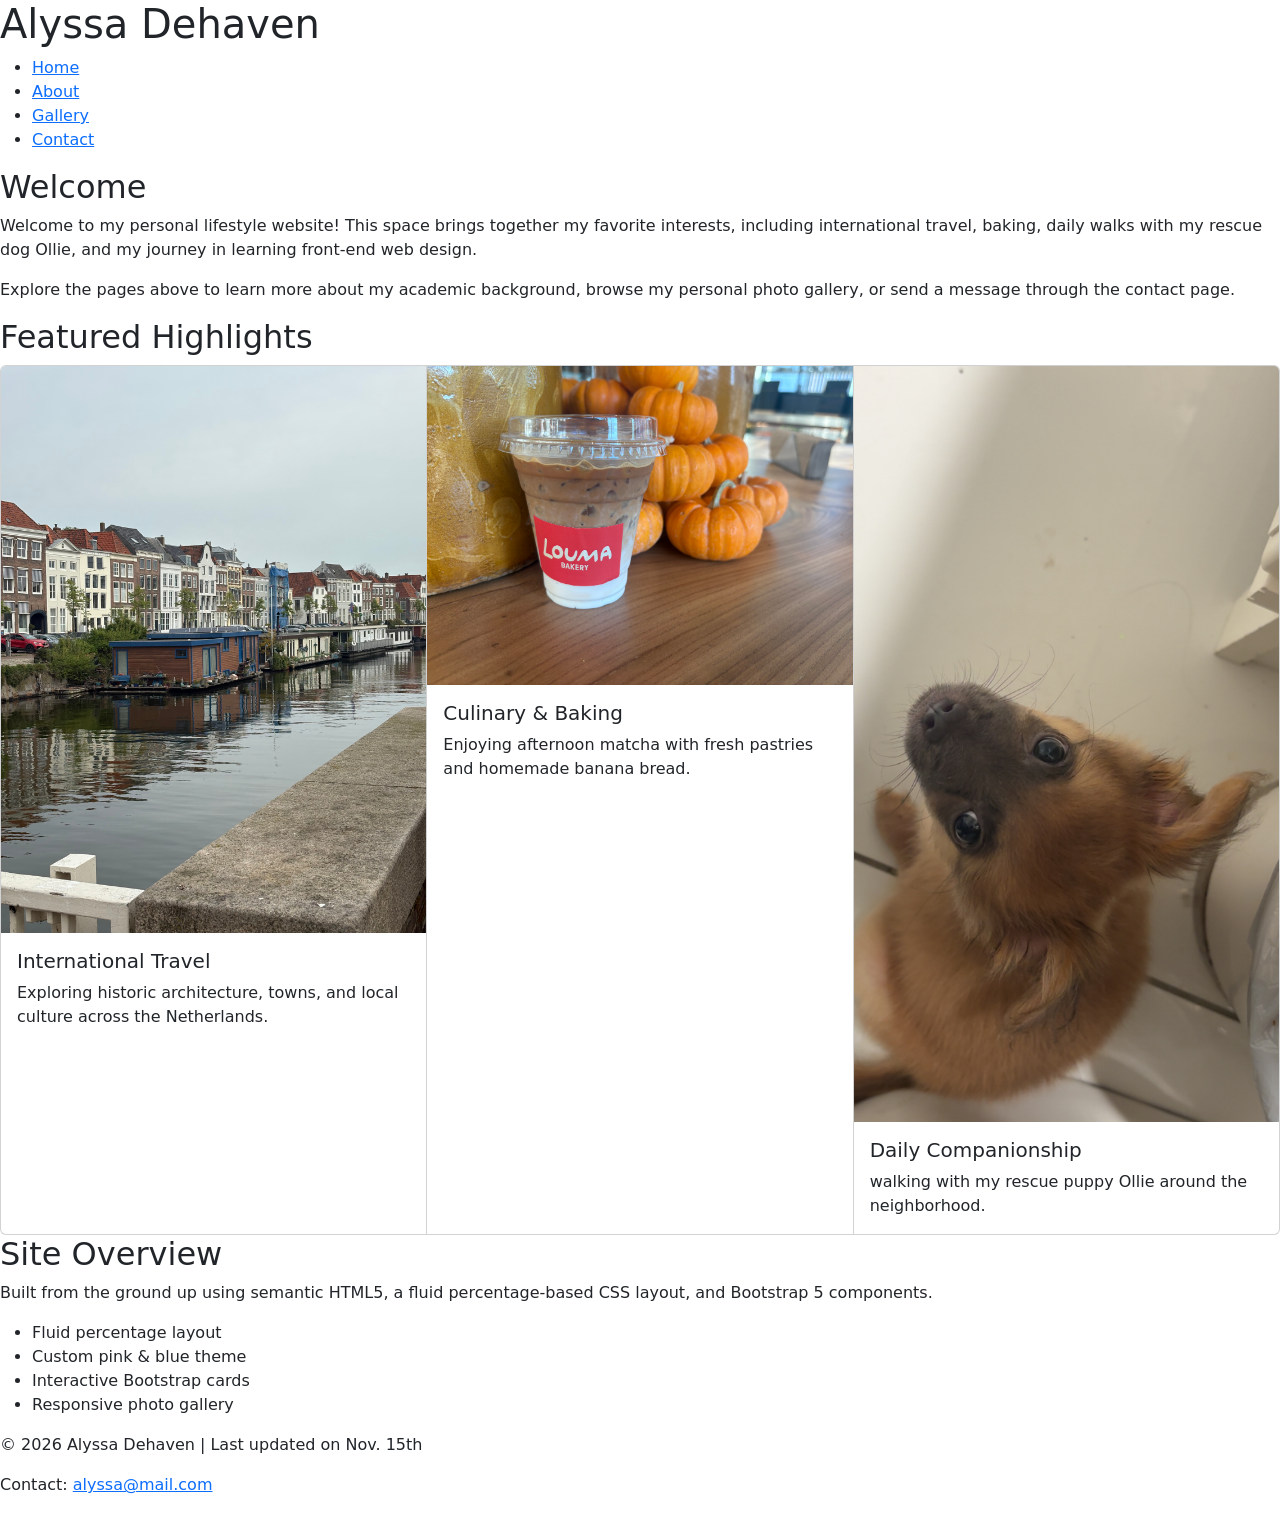
<file: index.html>
<!DOCTYPE html>
<html lang="en">
<head>
    <meta charset="utf-8">
    <meta name="viewport" content="width=device-width, initial-scale=1.0">
    <title>Alyssa Dehaven - Home</title>
    <link href="https://cdn.jsdelivr.net/npm/bootstrap@5.3.2/dist/css/bootstrap.min.css" rel="stylesheet">
    <link rel="stylesheet" type="text/css" href="main.css">
</head>
<body>

    <header>
        <h1>Alyssa Dehaven</h1>
    </header>

    <nav>
        <ul>
            <li><a href="index.html">Home</a></li>
            <li><a href="about.html">About</a></li>
            <li><a href="gallery.html">Gallery</a></li>
            <li><a href="contact.html">Contact</a></li>
        </ul>
    </nav>

    <main>
        <h2>Welcome</h2>
        <p>
            Welcome to my personal lifestyle website! This space brings together my favorite 
            interests, including international travel, baking, daily walks with my rescue dog Ollie, and 
            my journey in learning front-end web design.
        </p>
        <p>
            Explore the pages above to learn more about my academic background, browse my personal photo 
            gallery, or send a message through the contact page.
        </p>

        <h2>Featured Highlights</h2>

        <div class="card-group">
            <!-- Card 1 -->
            <div class="card">
                <img src="image1.jpeg" class="card-img-top" alt="European travel scenery">
                <div class="card-body">
                    <h5 class="card-title">International Travel</h5>
                    <p class="card-text">Exploring historic architecture, towns, and local culture across the Netherlands.</p>
                </div>
            </div>

            <!-- Card 2 -->
            <div class="card">
                <img src="image2.jpeg" class="card-img-top" alt="Coffee and pastry">
                <div class="card-body">
                    <h5 class="card-title">Culinary &amp; Baking</h5>
                    <p class="card-text">Enjoying  afternoon matcha with fresh pastries and homemade banana bread.</p>
                </div>
            </div>

            <!-- Card 3 -->
            <div class="card">
                <img src="image3.JPG" class="card-img-top" alt="Rescue dog Ollie">
                <div class="card-body">
                    <h5 class="card-title">Daily Companionship</h5>
                    <p class="card-text">walking with my rescue puppy Ollie around the neighborhood.</p>
                </div>
            </div>
        </div>
    </main>

    <aside>
        <h2>Site Overview</h2>
        <p>
            Built from the ground up using semantic HTML5, a fluid percentage-based CSS layout, and Bootstrap 5 components.
        </p>
        <ul>
            <li>Fluid percentage layout</li>
            <li>Custom pink &amp; blue theme</li>
            <li>Interactive Bootstrap cards</li>
            <li>Responsive photo gallery</li>
        </ul>
    </aside>

    <footer>
        <p>&copy; 2026 Alyssa Dehaven | Last updated on Nov. 15th</p>
        <p>Contact: <a href="mailto:alyssa@mail.com">alyssa@mail.com</a></p>
    </footer>

    <script src="https://cdn.jsdelivr.net/npm/bootstrap@5.3.2/dist/js/bootstrap.bundle.min.js"></script>
</body>
</html>
</file>
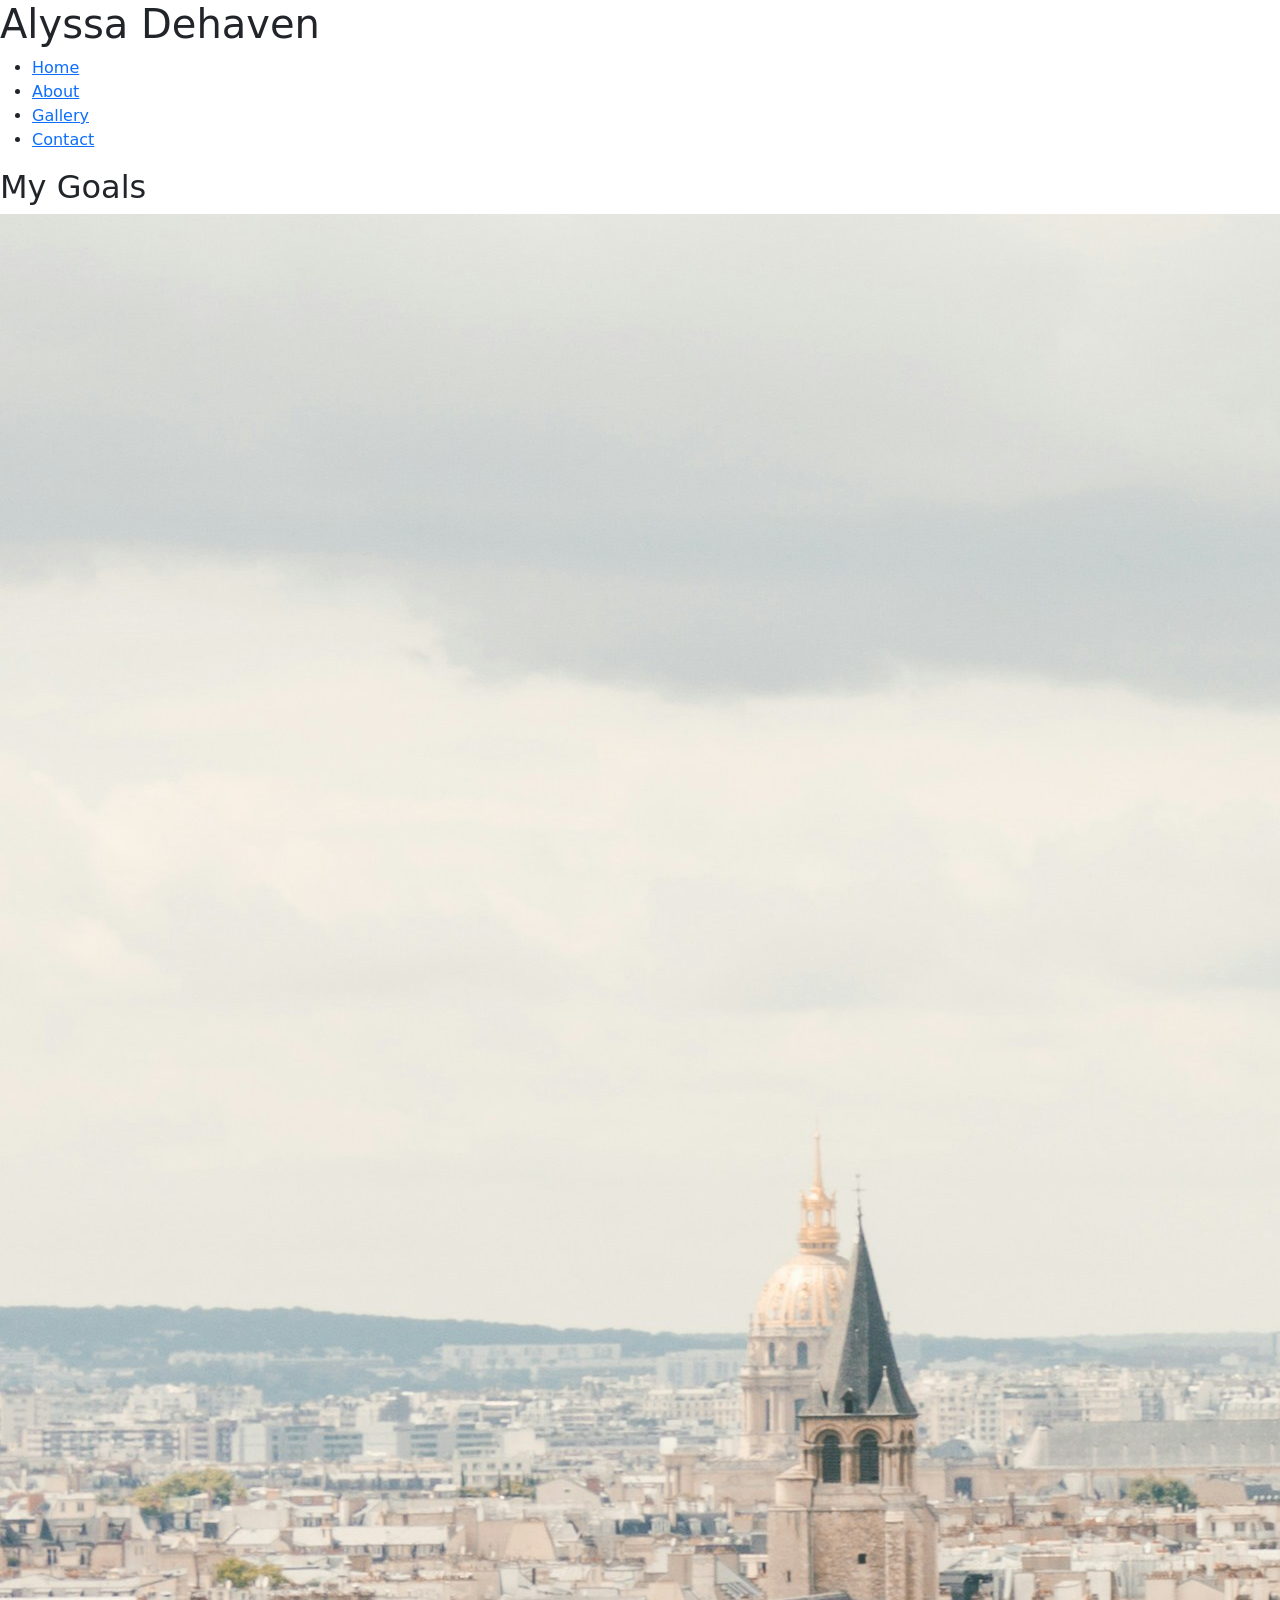
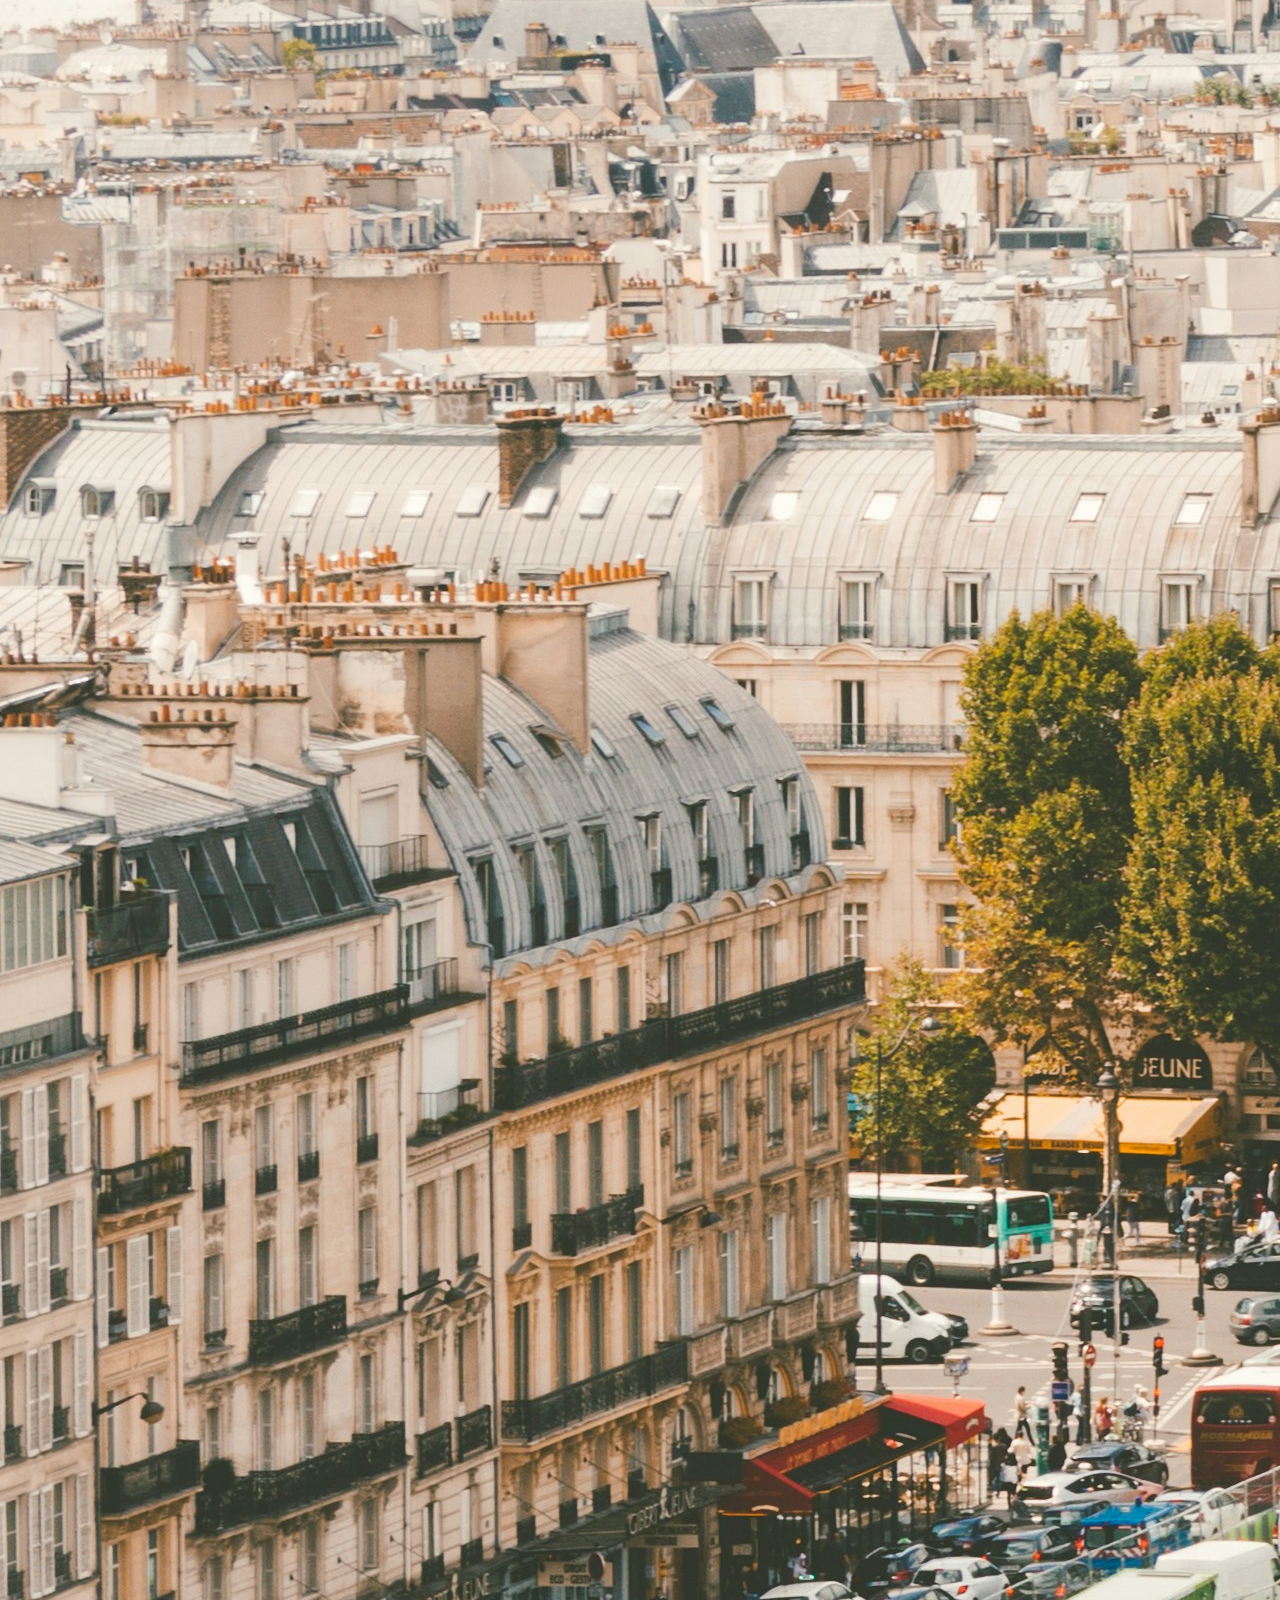
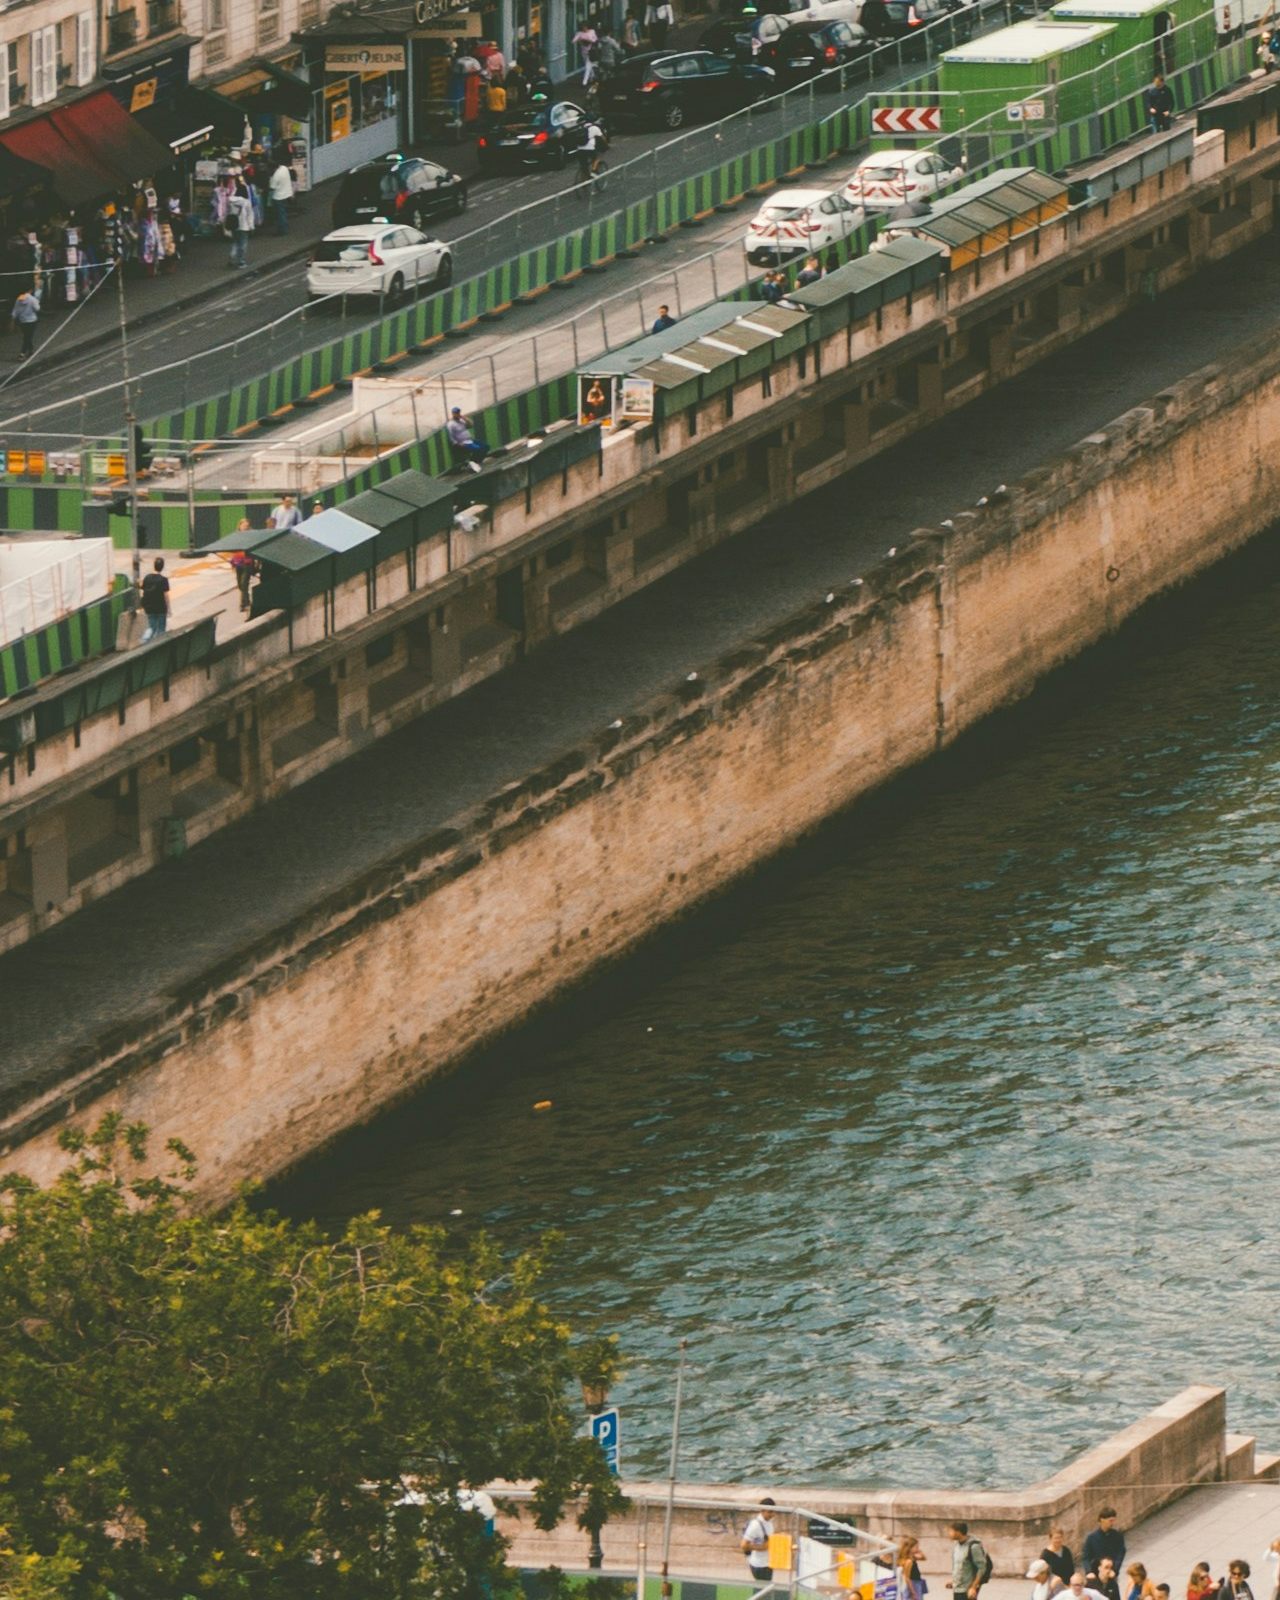
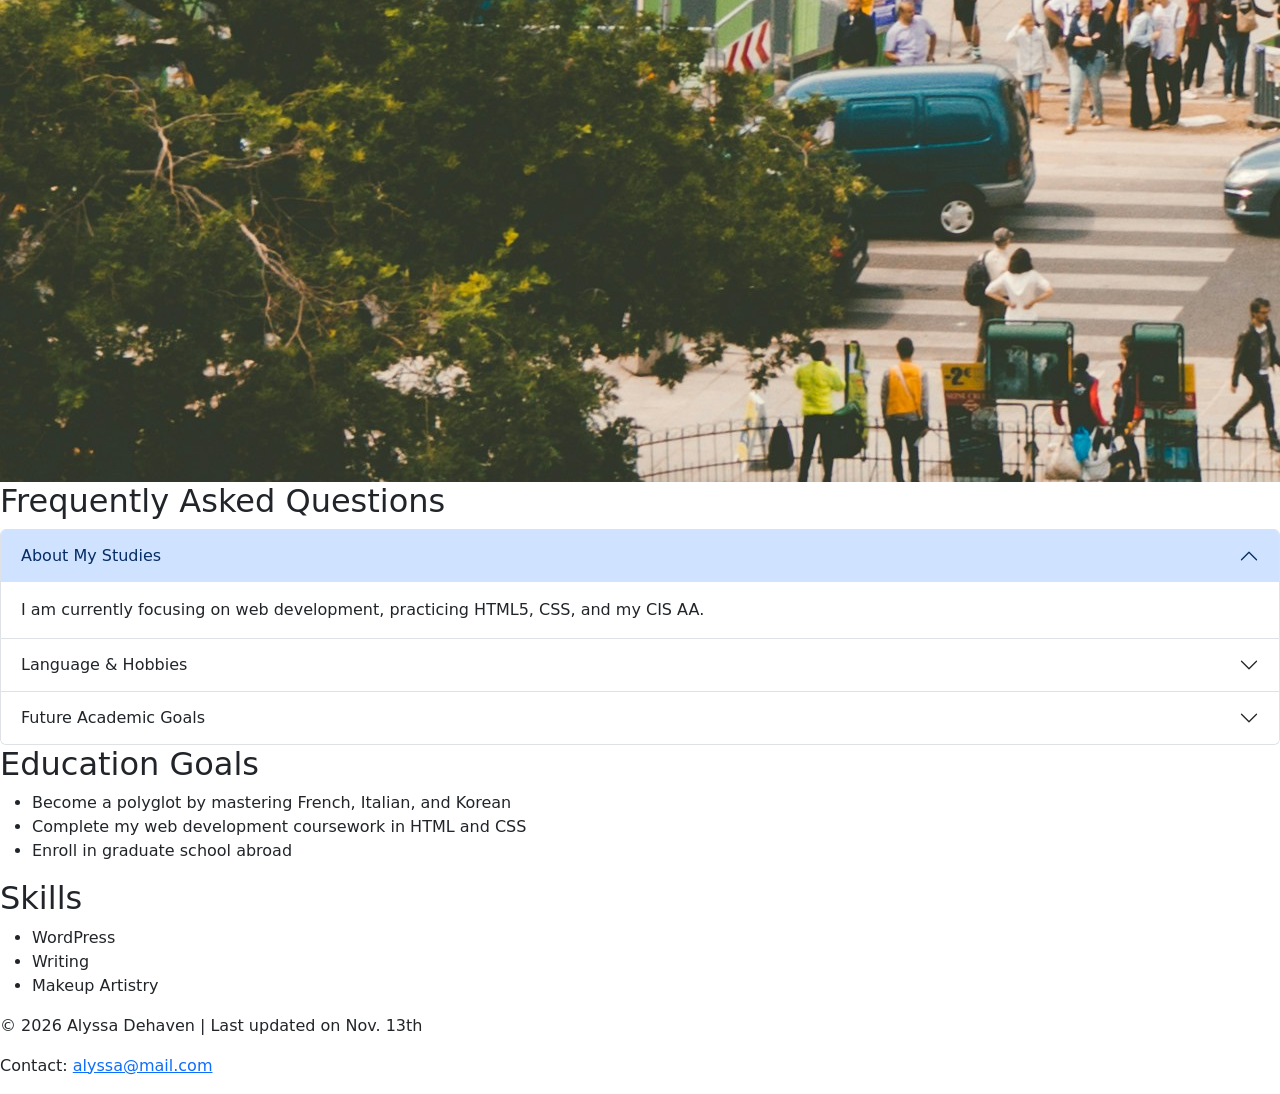
<file: about.html>
<!DOCTYPE html>
<html lang="en">
<head>
    <meta charset="utf-8">
    <meta name="viewport" content="width=device-width, initial-scale=1.0">
    <title>Alyssa Dehaven - About</title>
    <link href="https://cdn.jsdelivr.net/npm/bootstrap@5.3.2/dist/css/bootstrap.min.css" rel="stylesheet">
    <link rel="stylesheet" type="text/css" href="main.css">
</head>
<body>

    <header>
        <h1>Alyssa Dehaven</h1>
    </header>

    <nav>
        <ul>
            <li><a href="index.html">Home</a></li>
            <li><a href="about.html">About</a></li>
            <li><a href="gallery.html">Gallery</a></li>
            <li><a href="contact.html">Contact</a></li>
        </ul>
    </nav>

    <main>
        <h2>My Goals</h2>
        <img src="goals.jpg" alt="Inspirational goal scenery">
        
        <h2>Frequently Asked Questions</h2>

        <div class="accordion" id="courseAccordion">
            <!-- Item 1 -->
            <div class="accordion-item">
                <h3 class="accordion-header" id="headingOne">
                    <button class="accordion-button" type="button" data-bs-toggle="collapse" data-bs-target="#collapseOne" aria-expanded="true" aria-controls="collapseOne">
                        About My Studies
                    </button>
                </h3>
                <div id="collapseOne" class="accordion-collapse collapse show" aria-labelledby="headingOne" data-bs-parent="#courseAccordion">
                    <div class="accordion-body">
                        I am currently focusing on web development, practicing HTML5, CSS, and my CIS AA.
                    </div>
                </div>
            </div>

            <!-- Item 2 -->
            <div class="accordion-item">
                <h3 class="accordion-header" id="headingTwo">
                    <button class="accordion-button collapsed" type="button" data-bs-toggle="collapse" data-bs-target="#collapseTwo" aria-expanded="false" aria-controls="collapseTwo">
                        Language &amp; Hobbies
                    </button>
                </h3>
                <div id="collapseTwo" class="accordion-collapse collapse" aria-labelledby="headingTwo" data-bs-parent="#courseAccordion">
                    <div class="accordion-body">
                        Outside of web design, I focus on language development to be a polyglot; I am taking French and Italian, walking, and makeup artistry.
                    </div>
                </div>
            </div>

            <!-- Item 3 -->
            <div class="accordion-item">
                <h3 class="accordion-header" id="headingThree">
                    <button class="accordion-button collapsed" type="button" data-bs-toggle="collapse" data-bs-target="#collapseThree" aria-expanded="false" aria-controls="collapseThree">
                        Future Academic Goals
                    </button>
                </h3>
                <div id="collapseThree" class="accordion-collapse collapse" aria-labelledby="headingThree" data-bs-parent="#courseAccordion">
                    <div class="accordion-body">
                        Preparing applications for international graduate programs abroad focused on public policy, social sciences, and digital humanities.
                    </div>
                </div>
            </div>
        </div>
    </main>

    <aside>
        <h2>Education Goals</h2>
        <ul>
            <li>Become a polyglot by mastering French, Italian, and Korean</li>
            <li>Complete my web development coursework in HTML and CSS</li>
            <li>Enroll in graduate school abroad</li>
        </ul>

        <h2>Skills</h2>
        <ul>
            <li>WordPress</li>
            <li>Writing</li>
            <li>Makeup Artistry</li>
        </ul>
    </aside>

    <footer>
        <p>&copy; 2026 Alyssa Dehaven | Last updated on Nov. 13th</p>
        <p>Contact: <a href="mailto:alyssa@mail.com">alyssa@mail.com</a></p>
    </footer>

    <script src="https://cdn.jsdelivr.net/npm/bootstrap@5.3.2/dist/js/bootstrap.bundle.min.js"></script>
</body>
</html>
</file>
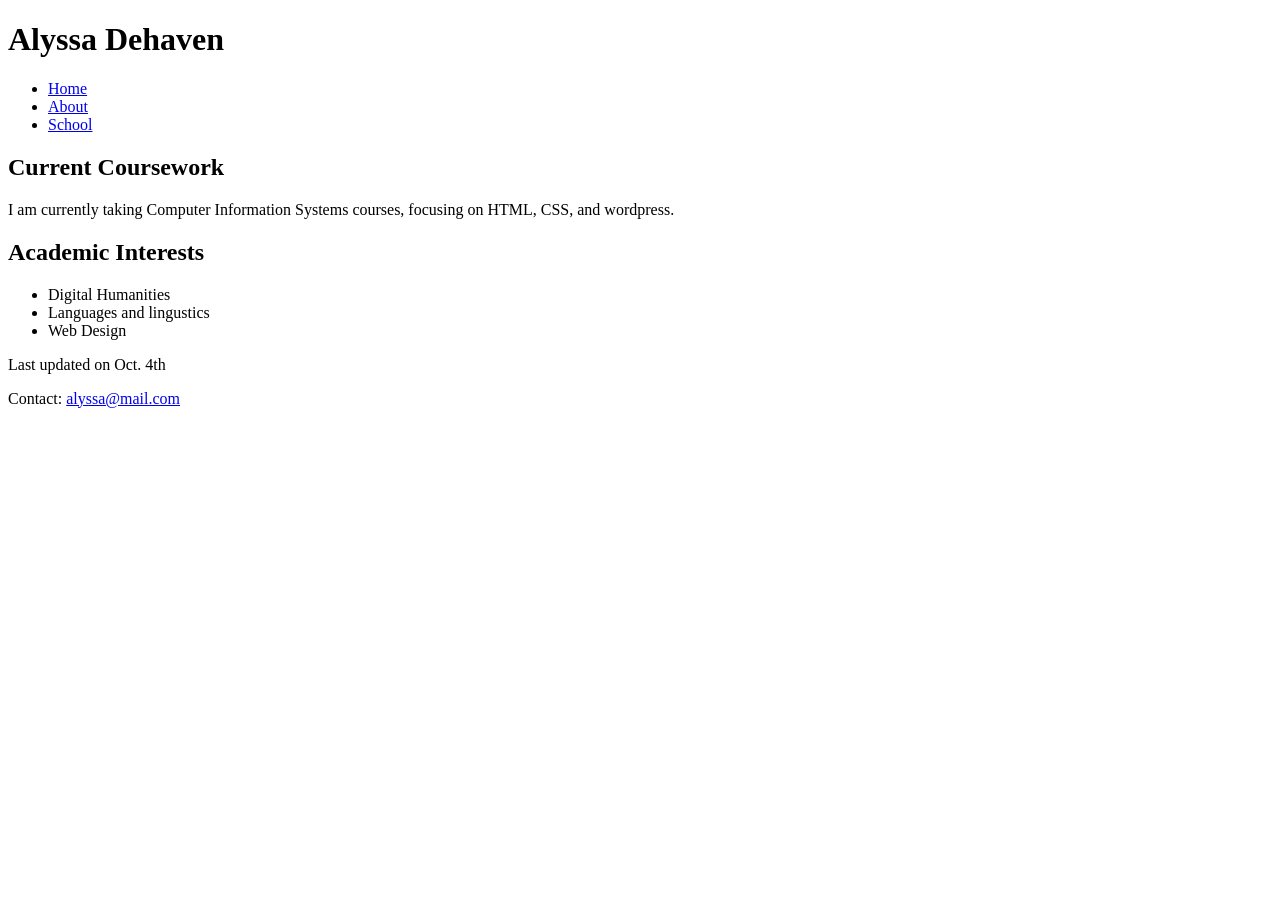
<file: school.html>
<!DOCTYPE html>
<html lang="en">
<head>
    <meta charset="utf-8">
    <meta name="viewport" content="width=device-width, initial-scale=1.0">
    <title>Alyssa Dehaven - School</title>
  <link rel="stylesheet" type="text/css" href="main.css">
</head>
<body>

    <header>
        <h1>Alyssa Dehaven</h1>
    </header>

    <nav>
        <ul>
            <li><a href="index.html">Home</a></li>
            <li><a href="about.html">About</a></li>
            <li><a href="school.html">School</a></li>
        </ul>
    </nav>

    <main>
        <h2>Current Coursework</h2>
        <p>
            I am currently taking Computer Information Systems courses, focusing on HTML, CSS, and wordpress. 
        
        </p>
    </main>

    <aside>
        <h2>Academic Interests</h2>
        <ul>
            <li>Digital Humanities</li>
            <li>Languages and lingustics</li>
            <li>Web Design</li>
        </ul>
    </aside>

    <footer>
        <p>Last updated on Oct. 4th</p>
        <p>Contact: <a href="mailto:alyssa@mail.com">alyssa@mail.com</a></p>
    </footer>

</body>
</html>
</file>
<file: main.css>
form {
    background-color: #f6c0d2be; 
    padding: 20px;
    border-radius: 8px;
    margin-top: 10px;
}

form label {
    display: block;
    margin-top: 12px;
    margin-bottom: 5px;
    font-weight: bold;
    color: #000000;
}

form input[type="text"],
form input[type="email"],
form input[type="tel"],
form select,
form textarea {
    width: 100%;
    padding: 10px;
    border: 1px solid #f8bbd0;
    border-radius: 4px;
    box-sizing: border-box;
    font-family: "Times New Roman", Times, serif;
    font-size: 1rem;
    background-color: #ffffff;
}

form textarea {
    height: 100px;
    resize: vertical;
}

.button-group {
    margin-top: 20px;
}

form input[type="submit"],
form input[type="reset"] {
    background-color: #f8bbd0;
    color: #000000;
    padding: 10px 20px;
    border: none;
    border-radius: 4px;
    font-family: "Times New Roman", Times, serif;
    font-size: 1rem;
    font-weight: bold;
    cursor: pointer;
    margin-right: 10px;
}

form input[type="submit"]:hover,
form input[type="reset"]:hover {
    background-color: #e6f0fa;
}


.gallery-container {
    display: flex;
    flex-wrap: wrap;
    gap: 15px;
    margin-top: 15px;
}

div.gallery {
    border: 1px solid #f8bbd0;
    background-color: #ffffff;
    width: calc(33.333% - 10px); 
    box-sizing: border-box;
}

div.gallery:hover {
    border: 1px solid #000000;
}

div.gallery img {
    width: 100%;
    height: 160px;
    object-fit: cover;
    display: block;
}

div.desc {
    padding: 10px;
    text-align: center;
    font-size: 0.95rem;
    color: #000000;
}


@media screen and (max-width: 600px) {
    div.gallery {
        width: 100%;
    }
}
</file>
